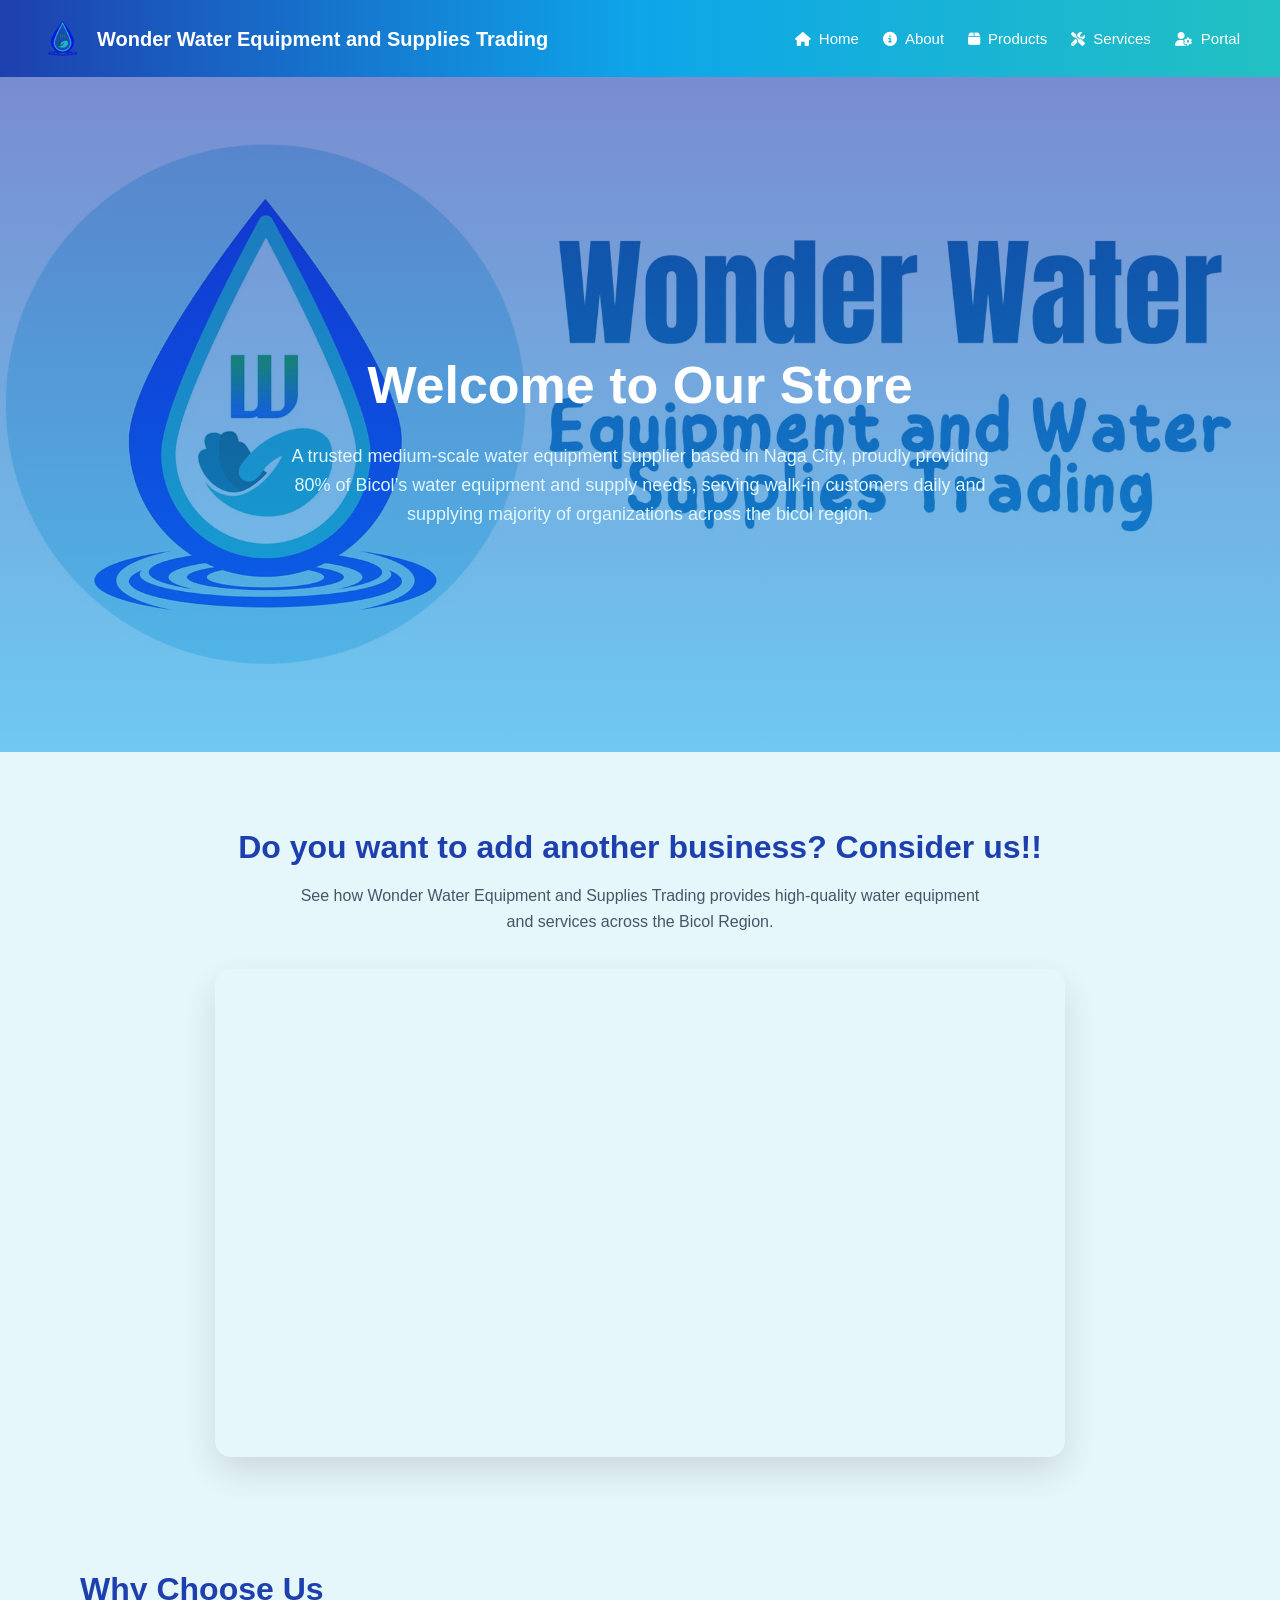
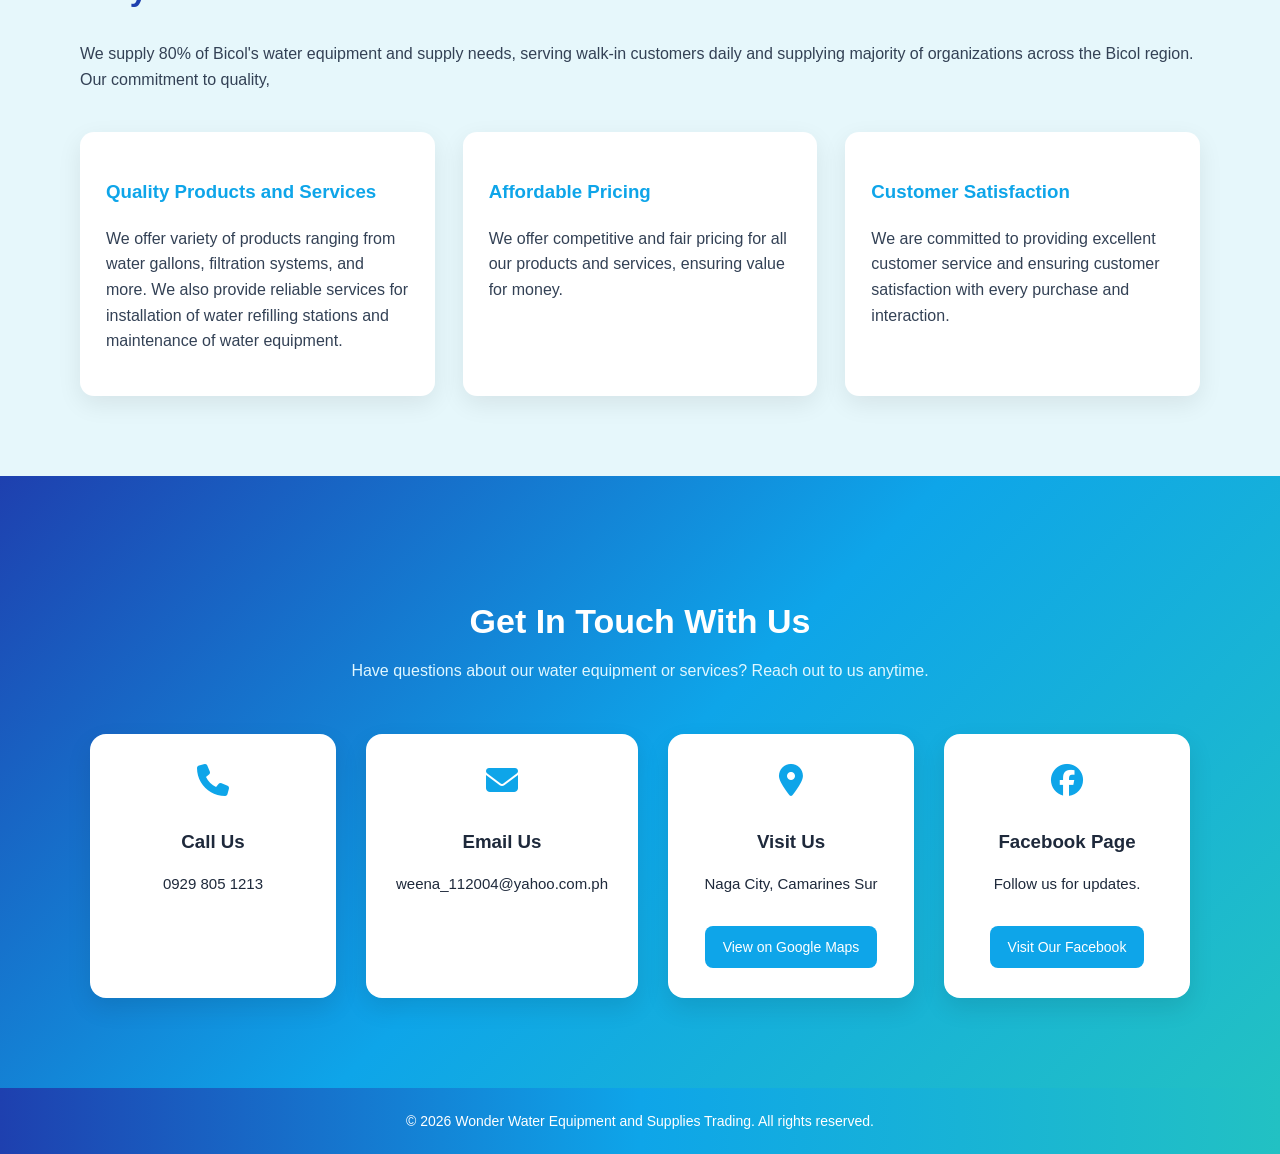
<file: index.html>
<!DOCTYPE html>
<html lang="en">
<head>
  <meta charset="UTF-8" />
  <meta name="viewport" content="width=device-width, initial-scale=1.0" />
  <title>Home | Wonder Water Equipment and Supplies Trading</title>
  <link rel="stylesheet" href="style.css">
  <link rel="icon" type="image/png" href="assets/logo.png">
  <link rel="stylesheet" href="https://cdnjs.cloudflare.com/ajax/libs/font-awesome/6.5.0/css/all.min.css">
</head>
<body>

  <!-- NAVIGATION BAR -->
  <nav class="navbar">

    <div class="logo">
      <img src="assets/logo.png" alt="Wonder Water Logo">
      <span>Wonder Water Equipment and Supplies Trading</span>
    </div>

    <ul>
      <li><a href="index.html"><i class="fa-solid fa-house"></i> Home</a></li>
      <li><a href="about.html"><i class="fa-solid fa-circle-info"></i> About</a></li>
      <li><a href="products.php"><i class="fa-solid fa-box"></i> Products</a></li>
      <li><a href="services.php"><i class="fa-solid fa-screwdriver-wrench"></i> Services</a></li>
      <li><a href="portal.php"><i class="fa-solid fa-user-gear"></i> Portal</a></li>
    </ul>

  </nav>


  <!-- HERO / LANDSCAPE IMAGE -->
  <section class="hero">
    <div>
      <h1>Welcome to Our Store</h1>
      <p>
        A trusted medium-scale water equipment supplier based in Naga City, proudly providing
        80% of Bicol’s water equipment and supply needs, serving walk-in customers daily
        and supplying majority of organizations across the bicol region.
      </p>
    </div>
  </section>

  <div class="promo-video">

    <h2>Do you want to add another business? Consider us!!</h2>
    <p>See how Wonder Water Equipment and Supplies Trading provides high-quality water equipment and services across the Bicol Region.</p>

    <div class="video-container">

      <iframe src="https://www.facebook.com/plugins/video.php?height=322&href=https%3A%2F%2Fwww.facebook.com%2F100054218391524%2Fvideos%2F1180400186009238%2F&show_text=false&width=560&t=0"
      scrolling="no"
      frameborder="0"
      allowfullscreen="true"
      allow="autoplay; clipboard-write; encrypted-media; picture-in-picture; web-share">
      </iframe>

    </div>
  </div>


  <!-- MAIN CONTENT -->
  <section class="section">
    <h2>Why Choose Us</h2>
    <p>
      We supply 80% of Bicol's water equipment and supply needs, serving walk-in customers daily
      and supplying majority of organizations across the Bicol region. Our commitment to quality,
    </p>

    <div class="features">
      <div class="feature-box">
        <h3>Quality Products and Services</h3>
        <p>We offer variety of products ranging from water gallons, filtration systems, and more. We also provide 
            reliable services for installation of water refilling stations and maintenance of water equipment.
        </p>
      </div>
      <div class="feature-box">
        <h3>Affordable Pricing</h3>
        <p>We offer competitive and fair pricing for all our products and services, ensuring value for money.</p>
      </div>
      <div class="feature-box">
        <h3>Customer Satisfaction</h3>
        <p>We are committed to providing excellent customer service and ensuring customer satisfaction with
             every purchase and interaction.</p>
      </div>
    </div>
  </section>

  <!-- CONTACT SECTION -->
  <section class="contact-section">

    <h2>Get In Touch With Us</h2>
    <p class="contact-subtitle">
      Have questions about our water equipment or services? Reach out to us anytime.
    </p>

    <div class="contact-grid">

      <div class="contact-card">
        <i class="fa-solid fa-phone"></i>
        <h3>Call Us</h3>
        <p>0929 805 1213</p>
      </div>

      <div class="contact-card">
        <i class="fa-solid fa-envelope"></i>
        <h3>Email Us</h3>
        <p>weena_112004@yahoo.com.ph</p>
      </div>

    <div class="contact-card">
      <i class="fa-solid fa-location-dot"></i>
      <h3>Visit Us</h3>
      <p>Naga City, Camarines Sur</p>

      <a href="https://maps.app.goo.gl/TmEGYHsUbTKZYFV46" target="_blank" class="contact-btn">
        View on Google Maps
      </a>
    </div>

    <div class="contact-card">
      <i class="fa-brands fa-facebook"></i>
      <h3>Facebook Page</h3>
      <p>Follow us for updates.</p>

      <a href="https://www.facebook.com/profile.php?id=100054218391524" target="_blank" class="contact-btn">
        Visit Our Facebook
      </a>
    </div>


    </div>

  </section>


  <!-- FOOTER -->
  <footer>
    © 2026 Wonder Water Equipment and Supplies Trading. All rights reserved.
  </footer>

</body>
</html>
</file>
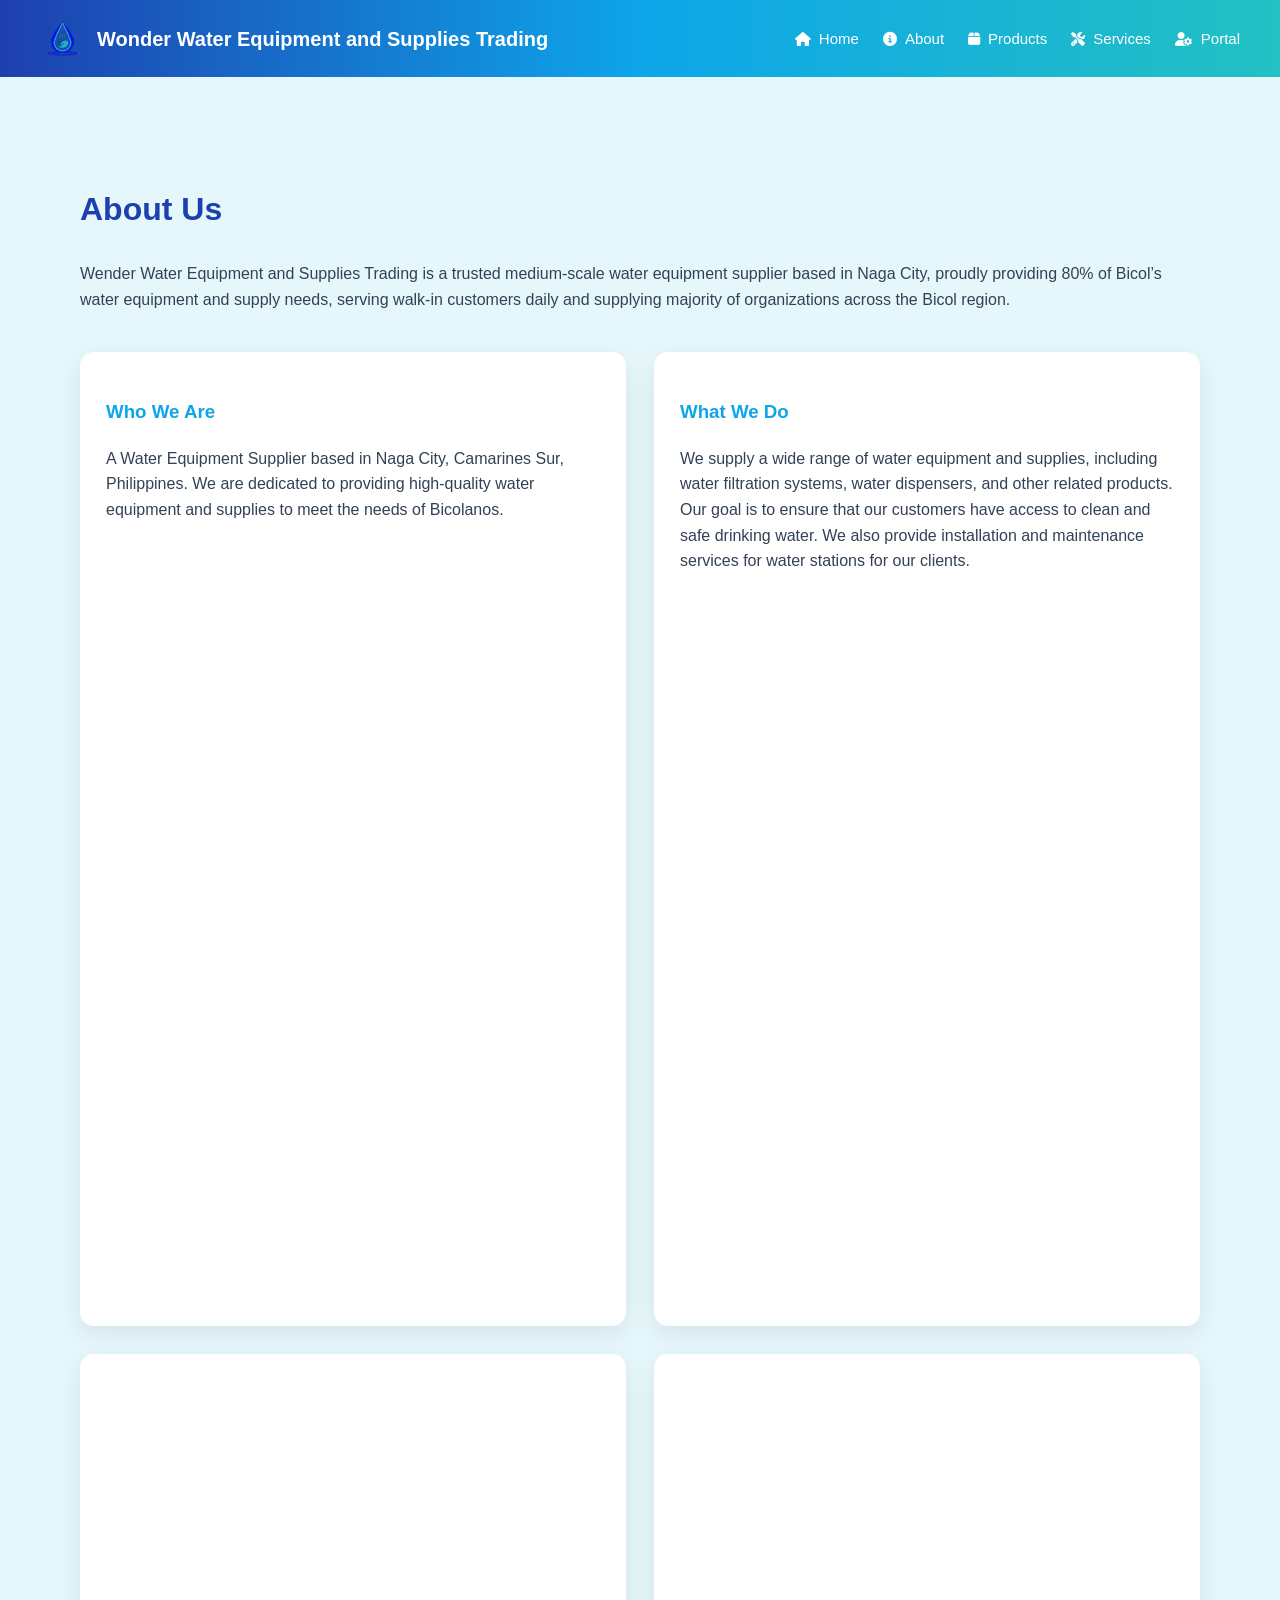
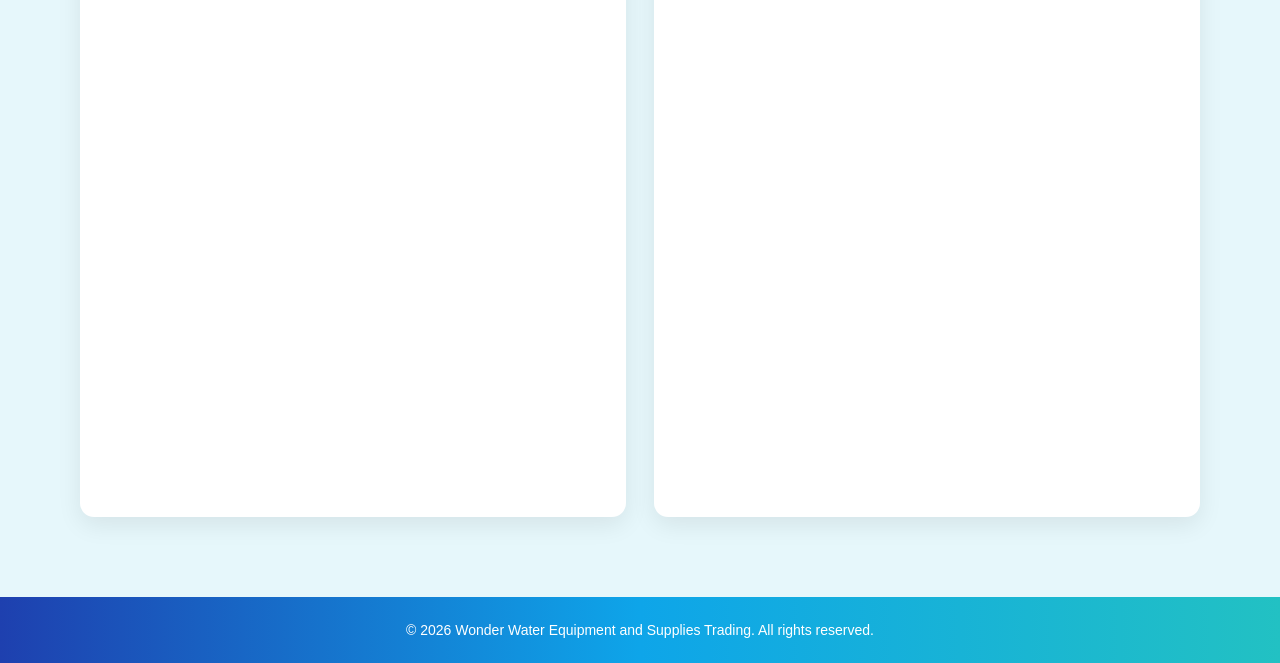
<file: about.html>
<!DOCTYPE html>
<html lang="en">
<head>
    <meta charset="UTF-8">
    <meta name="viewport" content="width=device-width, initial-scale=1.0">
    <title>About Us | Wonder Water Equipment and Supplies Trading</title>
    <link rel="stylesheet" href="style.css">
    <link rel="icon" type="image/png" href="assets/logo.png">
    <link rel="stylesheet" href="https://cdnjs.cloudflare.com/ajax/libs/font-awesome/6.5.0/css/all.min.css">
</head>
<body>

    <!-- NAVBAR -->
    <nav class="navbar">

        <div class="logo">
            <img src="assets/logo.png" alt="Wonder Water Logo">
            <span>Wonder Water Equipment and Supplies Trading</span>
        </div>

        <ul>
            <li><a href="index.html"><i class="fa-solid fa-house"></i> Home</a></li>
            <li><a href="about.html"><i class="fa-solid fa-circle-info"></i> About</a></li>
            <li><a href="products.php"><i class="fa-solid fa-box"></i> Products</a></li>
            <li><a href="services.php"><i class="fa-solid fa-screwdriver-wrench"></i> Services</a></li>
            <li><a href="portal.php"><i class="fa-solid fa-user-gear"></i> Portal</a></li>
        </ul>

    </nav>

    <!-- ABOUT SECTION -->
    <section class="section about">
        <h2>About Us</h2>

        <p class="about-intro">
            Wender Water Equipment and Supplies Trading is a trusted medium-scale water equipment supplier based in Naga City, proudly providing
            80% of Bicol’s water equipment and supply needs, serving walk-in customers daily
            and supplying majority of organizations across the Bicol region.
        </p>

        <div class="about-features">
            <div class="feature-box">
                <h3>Who We Are</h3>
                <p>
                    A Water Equipment Supplier based in Naga City, Camarines Sur, Philippines. We are
                    dedicated to providing high-quality water equipment and supplies to meet the needs of Bicolanos.  
                </p>
                <iframe 
                    src="https://www.facebook.com/plugins/post.php?href=https%3A%2F%2Fwww.facebook.com%2Fpermalink.php%3Fstory_fbid%3Dpfbid021w8gKAA7RCRnzPeV1d5YrUeZJ1DYgvhwug1psJYGb3ZTxuX7FTP6TisfQ8jTRbS5l%26id%3D100054218391524&show_text=true&width=500" 
                    width="500" 
                    height="601" 
                    style="border:none;overflow:hidden" 
                    scrolling="no" 
                    frameborder="0" 
                    allowfullscreen="true" 
                    allow="autoplay; clipboard-write; encrypted-media; picture-in-picture; web-share">
                </iframe>
            </div>

            <div class="feature-box">
                <h3>What We Do</h3>
                <p>
                    We supply a wide range of water equipment and supplies, including water filtration systems,
                    water dispensers, and other related products. Our goal is to ensure that our customers have
                    access to clean and safe drinking water. We also provide installation and maintenance services for 
                    water stations for our clients.
                </p>
                <iframe 
                    src="https://www.facebook.com/plugins/post.php?href=https%3A%2F%2Fwww.facebook.com%2Fpermalink.php%3Fstory_fbid%3Dpfbid02L77tKsTwGkYUtDiS8g6ox9je8DNZFWWy4gPGmVh3WiADu7fAuHLAFhtgiJJ6JXpgl%26id%3D100054218391524&show_text=true&width=500" 
                    width="500" 
                    height="703" 
                    style="border:none;overflow:hidden" 
                    scrolling="no" 
                    frameborder="0" 
                    allowfullscreen="true" 
                    allow="autoplay; clipboard-write; encrypted-media; picture-in-picture; web-share">
                </iframe>
            </div>

            <div class="feature-box">
                <iframe 
                    src="https://www.facebook.com/plugins/post.php?href=https%3A%2F%2Fwww.facebook.com%2Fpermalink.php%3Fstory_fbid%3Dpfbid0TuMozLiq5u5ykhRwFFfRVtKxWtyPxiifQN2wD4dkgRzTKKAWNVbAoWPTPcYCL68xl%26id%3D100054218391524&show_text=true&width=500" 
                    width="500" 
                    height="703" 
                    style="border:none;overflow:hidden" 
                    scrolling="no" 
                    frameborder="0" 
                    allowfullscreen="true" 
                    allow="autoplay; clipboard-write; encrypted-media; picture-in-picture; web-share">
                </iframe>
            </div>

            <div class="feature-box">
                <iframe 
                    src="https://www.facebook.com/plugins/post.php?href=https%3A%2F%2Fwww.facebook.com%2Fpermalink.php%3Fstory_fbid%3Dpfbid02cqZTvn3GmUFa64o21gYqEu8xo7Y3CtrYgMDuatPUkeyRdvP3SXwN4NXpRUhfjS7ul%26id%3D100054218391524&show_text=true&width=500" 
                    width="500" 
                    height="703" 
                    style="border:none;overflow:hidden" 
                    scrolling="no" 
                    frameborder="0" 
                    allowfullscreen="true" 
                    allow="autoplay; clipboard-write; encrypted-media; picture-in-picture; web-share">
                </iframe>
            </div>
        </div>
    </section>

    <!-- FOOTER -->
    <footer>
        © 2026 Wonder Water Equipment and Supplies Trading. All rights reserved.
    </footer>

</body>
</html>
</file>
<file: style.css>
*{
    box-sizing:border-box;
}

body{
    margin:0;
    font-family:Arial, Helvetica, sans-serif;
    background:#e6f7fb;
    color:#1e293b;
    line-height:1.6;
}

/* NAVBAR */

.navbar{
    display:flex;
    justify-content:space-between;
    align-items:center;
    padding:16px 40px;

    background:linear-gradient(90deg,#1e40af,#0ea5e9,#22c1c3);

    position:sticky;
    top:0;
    z-index:1000;
}

.logo{
    font-size:20px;
    font-weight:bold;
    color:white;
}

.navbar ul{
    list-style:none;
    display:flex;
    gap:24px;
    margin:0;
    padding:0;
}

.navbar a{
    text-decoration:none;
    color:white;
    font-size:15px;
    font-weight:500;
    transition:opacity .2s;
}

.navbar a:hover{
    opacity:.7;
}

.logo{
    display:flex;
    align-items:center;
    gap:12px;
    font-weight:bold;
    color:white;
}

.logo img{
    height:45px;
    width:auto;
}

.navbar ul li a{
    display:flex;
    align-items:center;
    gap:8px;
}

.navbar i{
    font-size:14px;
}



/* HERO */

.hero{

    min-height:75vh;

    background:
    linear-gradient(rgba(30,64,175,0.6),rgba(14,165,233,0.6)),
    url("assets/background.jpg") center/cover no-repeat;

    display:flex;
    align-items:center;
    justify-content:center;
    text-align:center;

    padding:40px 20px;
}

.hero h1{
    font-size:clamp(36px,6vw,52px);
    color:white;
    margin-bottom:15px;
}

.hero p{
    font-size:18px;
    max-width:700px;
    margin:auto;
    color:#e0f7ff;
}


/* SECTION */

.section{
    padding:80px 40px;
    max-width:1200px;
    margin:auto;
}

.section h2{
    font-size:32px;
    color:#1e40af;
}

.section p{
    color:#334155;
}


/* FEATURES */

.features{
    display:grid;
    grid-template-columns:repeat(3,minmax(260px,1fr));
    gap:28px;
    margin-top:40px;
}

.about-features{
    display:grid;
    grid-template-columns:repeat(2,minmax(260px,1fr));
    gap:28px;
    margin-top:40px;
}

.services-box{

    background:white;

    padding:26px;

    border-radius:14px;

    box-shadow:0 8px 25px rgba(0,0,0,0.08);

    text-align: center;
}

.services-box h3{
    color:#0ea5e9;
}



/* MODERN CARDS */

.feature-box{

    background:white;

    padding:26px;

    border-radius:14px;

    box-shadow:0 8px 25px rgba(0,0,0,0.08);

    transition:all .25s ease;
}

.feature-box:hover{

    transform:translateY(-6px);

    box-shadow:0 15px 35px rgba(0,0,0,0.12);
}

.feature-box h3{
    color:#0ea5e9;
}


/* PRODUCTS */

.products-grid{
    display:grid;
    grid-template-columns:repeat(auto-fit,minmax(220px,1fr));
    gap:25px;
    margin-top:40px;
}

.product-card{

    background:white;

    padding:24px;

    border-radius:14px;

    text-align:center;

    box-shadow:0 8px 25px rgba(0,0,0,0.08);

    transition:.25s;
}

.product-image{
    width:100%;
    aspect-ratio:1 / 1;
    overflow:hidden;
    border-radius:8px;
    margin-bottom:10px;
    background:#f3f3f3;
}

.product-card:hover{
    transform:translateY(-6px);
}

.product-card h3{
    color:#1e40af;
}

.price{
    font-weight:bold;
}


/* CONTACT */

.contact-box{

    background:white;

    padding:32px;

    max-width:600px;

    margin:40px auto;

    border-radius:16px;

    box-shadow:0 10px 25px rgba(0,0,0,0.08);
}

.contact-box p{
    font-size:18px;
}


/* FORM */

.service-form{

    display:flex;

    flex-direction:column;

    gap:15px;

    margin-top:30px;
}

.service-form input,
.service-form textarea,
.service-form select{

    padding:12px;

    border-radius:8px;

    border:1px solid #cbd5e1;

    font-size:14px;
}

.service-form textarea{
    min-height:100px;
}

.service-form button{

    background:#0ea5e9;

    color:white;

    border:none;

    padding:12px;

    border-radius:8px;

    font-size:16px;

    cursor:pointer;

    transition:.2s;
}

.service-form button:hover{
    background:#0284c7;
}


/* FOOTER */

footer{

    background:linear-gradient(90deg,#1e40af,#0ea5e9,#22c1c3);

    text-align:center;

    padding:22px;

    color:white;

    font-size:14px;
}

/* PROMO VIDEO SECTION */

.promo-video{

    margin-top:70px;

    text-align:center;

}

.promo-video h2{

    font-size:32px;

    color:#1e40af;

    margin-bottom:10px;

}

.promo-video p{

    max-width:700px;

    margin:auto;

    margin-bottom:35px;

    color:#475569;

}


/* VIDEO CARD */

.video-container{

    position:relative;

    max-width:850px;

    margin:auto;

    border-radius:16px;

    overflow:hidden;

    box-shadow:0 15px 35px rgba(0,0,0,0.12);

}


/* RESPONSIVE VIDEO */

.video-container iframe{

    width:100%;

    height:480px;

    border:none;

}

/* CONTACT SECTION */

.contact-section{

    padding:90px 20px;

    text-align:center;

    background:linear-gradient(135deg,#1e40af,#0ea5e9,#22c1c3);

    color:white;

}

.contact-section h2{

    font-size:34px;

    margin-bottom:10px;

}

.contact-subtitle{

    max-width:600px;

    margin:auto;

    margin-bottom:50px;

    color:#e0f7ff;

}


/* CONTACT GRID */

.contact-grid{

    display:grid;

    grid-template-columns:repeat(4,1fr);

    gap:30px;

    max-width:1100px;

    margin:auto;

}



/* CONTACT CARD */

.contact-card{

    background:white;

    color:#1e293b;

    padding:30px;

    border-radius:16px;

    box-shadow:0 10px 25px rgba(0,0,0,0.1);

    transition:all .25s ease;

}

.contact-card:hover{

    transform:translateY(-6px);

}


/* ICON */

.contact-card i{

    font-size:32px;

    color:#0ea5e9;

    margin-bottom:12px;

}

.contact-card h3{

    margin-bottom:8px;

}

.contact-card p{

    font-size:15px;

}

/* CONTACT BUTTON */

.contact-btn{

    display:inline-block;

    margin-top:15px;

    padding:10px 18px;

    background:#0ea5e9;

    color:white;

    text-decoration:none;

    border-radius:8px;

    font-size:14px;

    font-weight:500;

    transition:all .25s ease;

}

.contact-btn:hover{

    background:#0284c7;

    transform:translateY(-2px);

}



@media(max-width:768px){

    .video-container iframe{

        height:320px;

    }

}



/* RESPONSIVE */

@media(max-width:900px){

    .navbar{
        flex-direction:column;
        align-items:flex-start;
        gap:10px;
    }

    .navbar ul{
        flex-wrap:wrap;
        gap:15px;
    }

}


@media(max-width:600px){

    .navbar ul{
        flex-direction:column;
        width:100%;
    }

    .hero{
        min-height:60vh;
    }

    .section{
        padding:60px 20px;
    }

}
</file>
